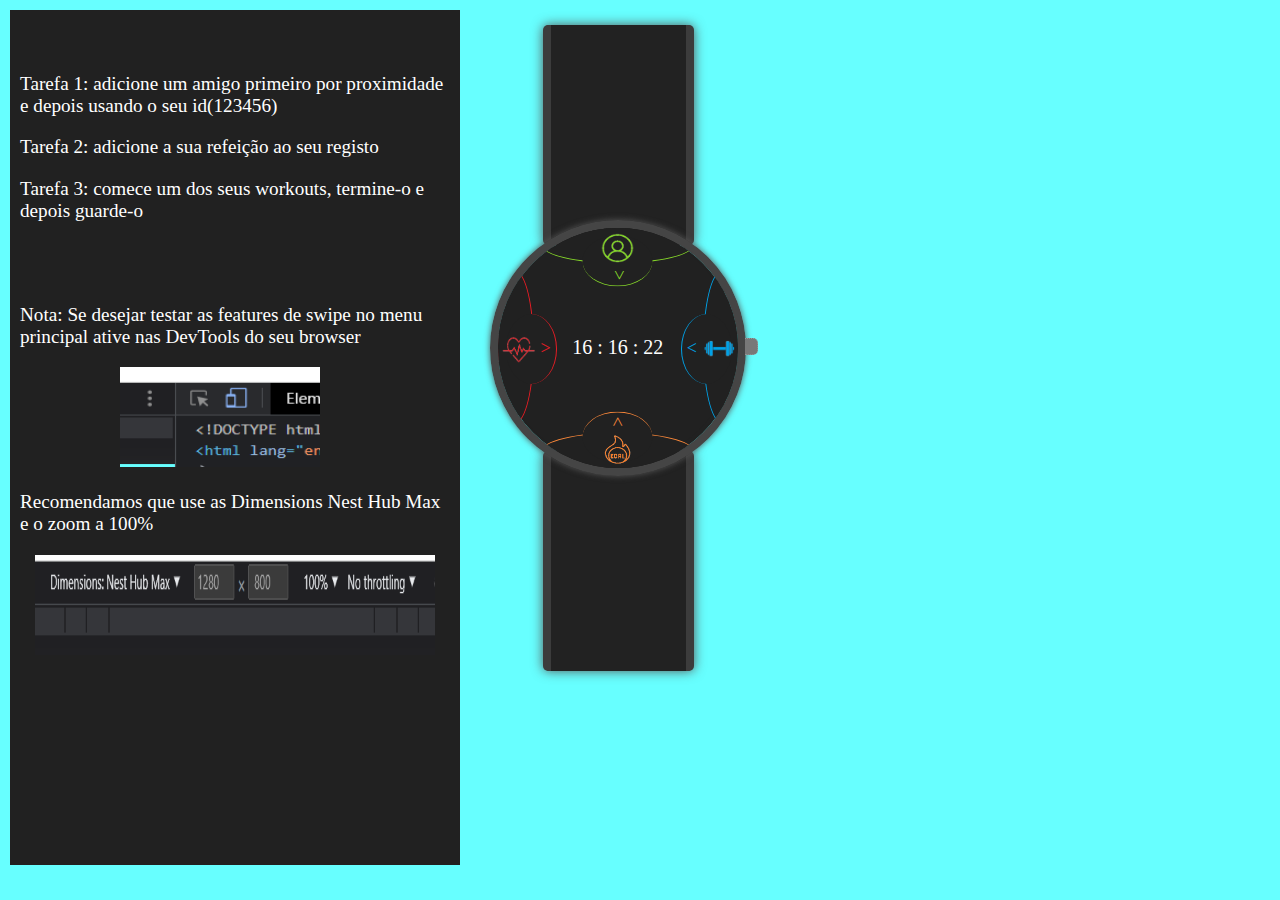
<file: index.html>
<!DOCTYPE html>
<html lang = "en-US">

<head>
    <meta charset="UTF-8">
    <meta name="viewport" content="width=device-width, initial-scale=1.0">
    <link rel="stylesheet" href="./watch/style.css">
</head>

<body>
    <div class="watch">
        <div class="top_band"></div>
        <div class="watch_frame">
            <div class="watch_display">
                <iframe src="./iframe/mainMenu/mainMenu.html" scrolling="no" title="mainMenu" id="iframe"></iframe>
            </div>
            <div class="watch_button" id = "switch"></div>  
        </div>
        <div class="bottom_band"></div>
    </div>

    <div id="instrucoes">
        <div id="text">
            <br>
            <br>
            <p>Tarefa 1: adicione um amigo primeiro por proximidade e depois usando o seu id(123456)</p>
            <p>Tarefa 2: adicione a sua refeição ao seu registo</p>
            <p>Tarefa 3: comece um dos seus workouts, termine-o e depois guarde-o</p>
            <br>
            <br>
            <p>Nota: Se desejar testar as features de swipe no menu principal ative nas DevTools do seu browser</p>
            <img id="guide" src="./watch/guide.png">
            <p>Recomendamos que use as Dimensions Nest Hub Max e o zoom a 100%</p>
            <img id="guide1" src="./watch/guide1.png">
        </div>
    </div>
</body>
<script src="./watch/behavior.js"></script>
</html>
</file>
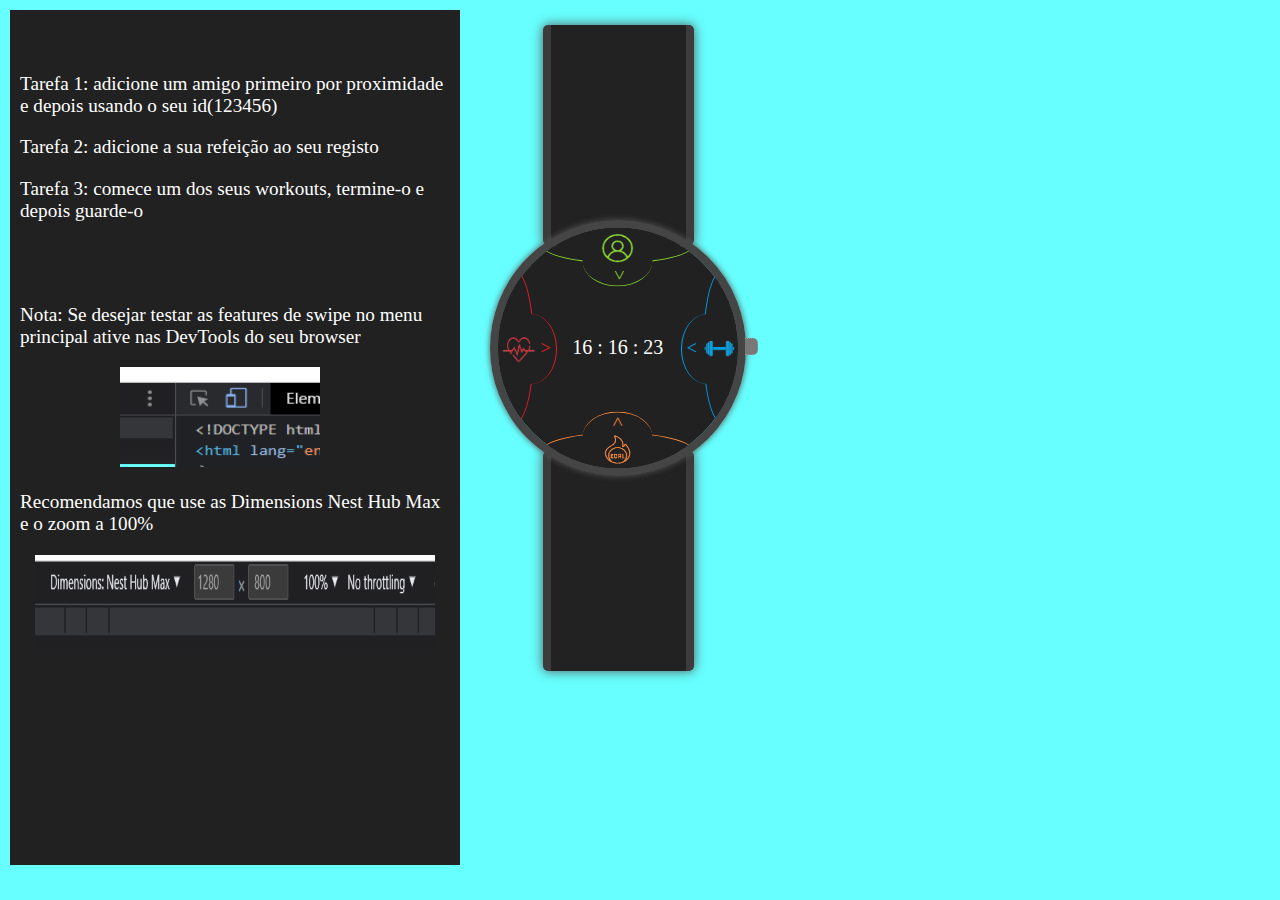
<file: watch/index.html>
<!DOCTYPE html>
<html lang = "en-US">

<head>
    <meta charset="UTF-8">
    <meta name="viewport" content="width=device-width, initial-scale=1.0">
    <link rel="stylesheet" href="style.css">
</head>

<body>
    <div class="watch">
        <div class="top_band"></div>
        <div class="watch_frame">
            <div class="watch_display">
                <iframe src="../iframe/mainMenu/mainMenu.html" scrolling="no" title="mainMenu" id="iframe"></iframe>
            </div>
            <div class="watch_button" id = "switch"></div>  
        </div>
        <div class="bottom_band"></div>
    </div>

    <div id="instrucoes">
        <div id="text">
            <br>
            <br>
            <p>Tarefa 1: adicione um amigo primeiro por proximidade e depois usando o seu id(123456)</p>
            <p>Tarefa 2: adicione a sua refeição ao seu registo</p>
            <p>Tarefa 3: comece um dos seus workouts, termine-o e depois guarde-o</p>
            <br>
            <br>
            <p>Nota: Se desejar testar as features de swipe no menu principal ative nas DevTools do seu browser</p>
            <img id="guide" src="guide.png">
            <p>Recomendamos que use as Dimensions Nest Hub Max e o zoom a 100%</p>
            <img id="guide1" src="guide1.png">
        </div>
    </div>
</body>
<script src="behavior.js"></script>
</html>
</file>
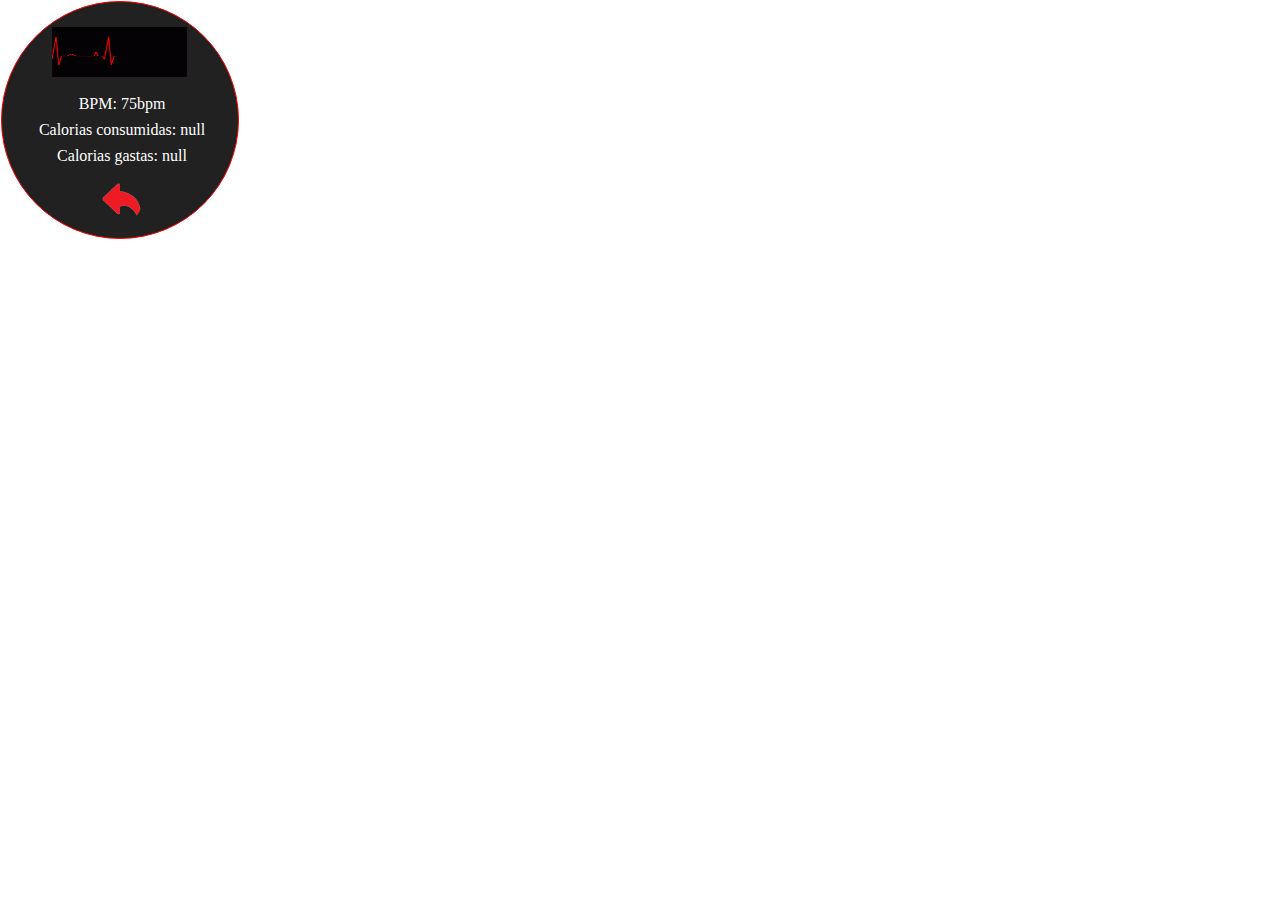
<file: iframe/heartFrames/mainHeart.html>
<!DOCTYPE html>
<html lang = "en-US">

<head>
    <meta charset="UTF-8">
    <link rel="stylesheet" href="mainHeart.css">
    <script defer src="mainHeart.js"></script>
</head>

    <div class="screen" id="screen">
        <img src="heartbeat.gif" id="heartbeat">
        <div id="main">
            <p id="t1" class="text">BPM: 75bpm </p>
            <p id="t2" class="text"></p>
            <p id="t3" class="text"></p>
        </div>
        <img src="../return5.png" id="return">

    </div>

</html>
</file>
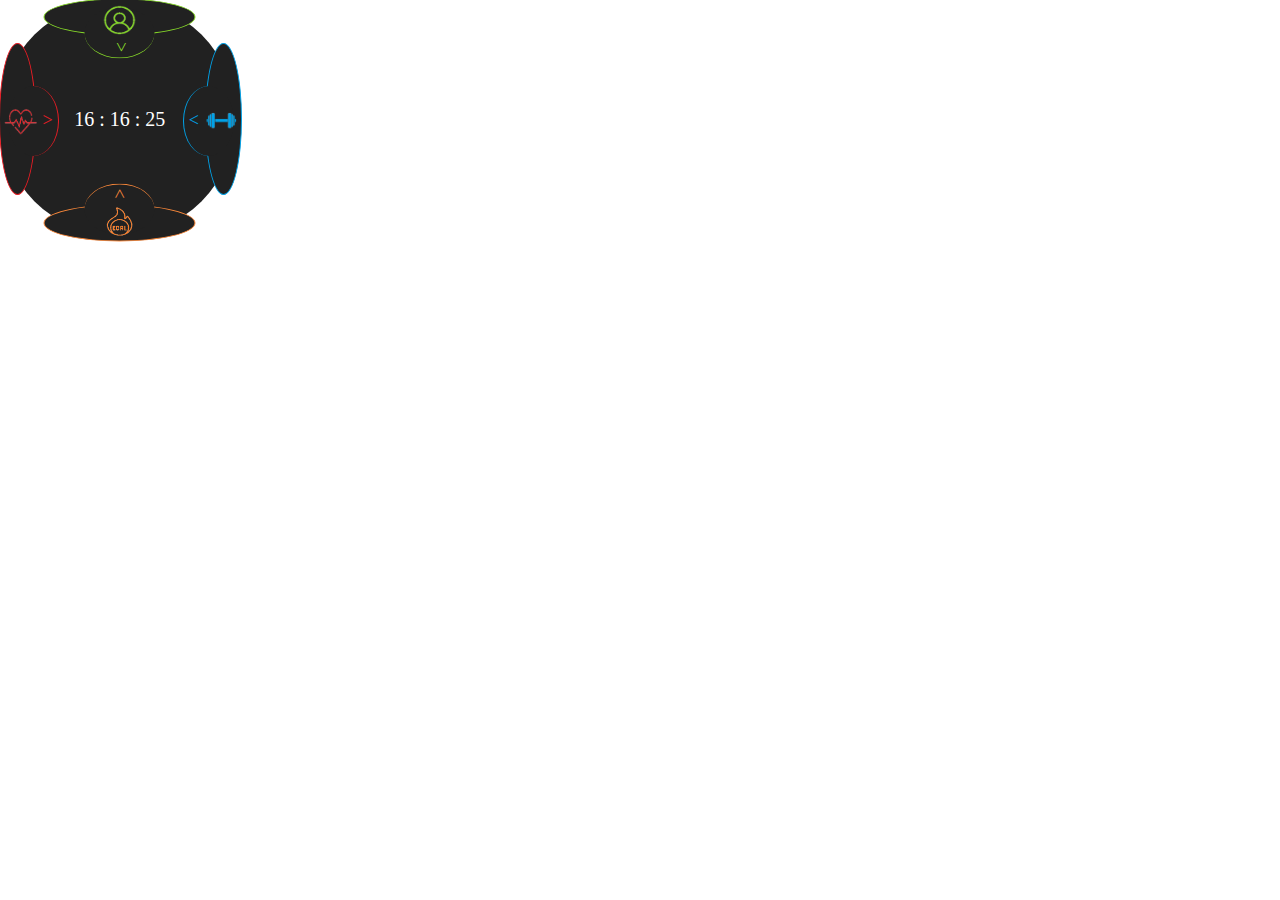
<file: iframe/mainMenu/mainMenu.html>
<!DOCTYPE html>
<html lang = "en-US">

<head>
    <meta charset="UTF-8">
    <link rel="stylesheet" href="mainMenu.css">
    <script defer src="mainMenu.js"></script>
</head>

    <div class="screen" id="screen">
        <div class="menus" id="left">
            <div class="circle" id="lc">
                <img src="./heartbeat2.png" id="heart">
                <p id="la">></p>
            </div>
        </div>
        <div class="menus" id="right">
            <div class="circle" id="rc">
                <img id= "workout" src="workout2.png">
                <p id="ra"><</p>
            </div>
        </div>
        <div class="menus" id="up">
            <div class="circle" id="uc">
                <img id= "profile" src="profile.png">
                <p id="ua">></p>
            </div>
        </div>
        <div class="menus" id="down">
            <div class="circle" id="dc">
                <img id= "cal" src="calories2.png">
                <p id="da">></p>
            </div>
        </div>
        <div id="digital-clock"></div>
    </div>
</html>
</file>
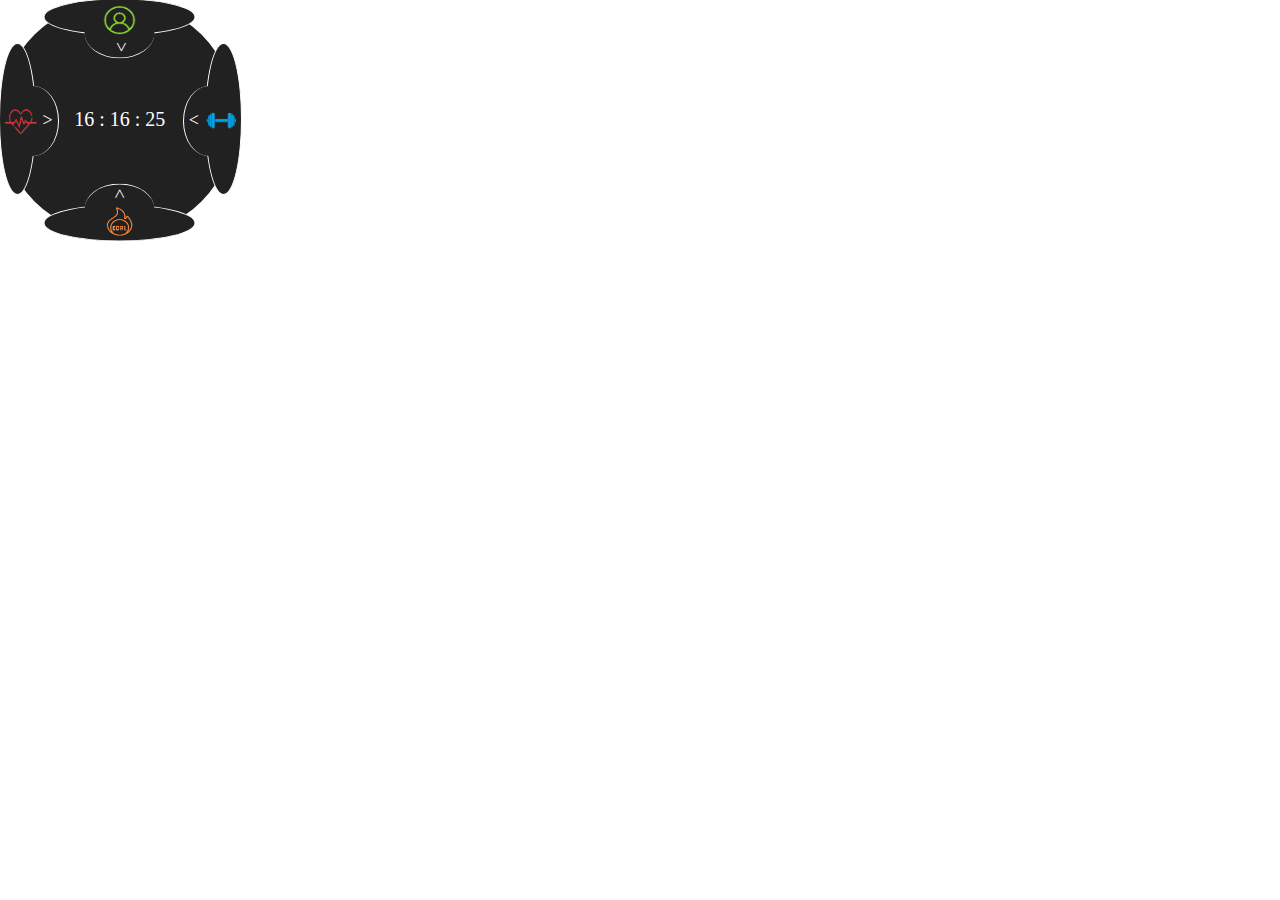
<file: iframe/mainMenu/mainMenu2.html>
<!DOCTYPE html>
<html lang = "en-US">

<head>
    <meta charset="UTF-8">
    <link rel="stylesheet" href="mainMenu2.css">
    <script defer src="mainMenu2.js"></script>
</head>

    <div class="screen" id="screen">
        <div class="menus" id="left">
            <div class="circle" id="lc">
                <img src="./heartbeat2.png" id="heart">
                <p id="la">></p>
            </div>
        </div>
        <div class="menus" id="right">
            <div class="circle" id="rc">
                <img id= "workout" src="workout2.png">
                <p id="ra"><</p>
            </div>
        </div>
        <div class="menus" id="up">
            <div class="circle" id="uc">
                <img id= "profile" src="profile.png">
                <p id="ua">></p>
            </div>
        </div>
        <div class="menus" id="down">
            <div class="circle" id="dc">
                <img id= "cal" src="calories2.png">
                <p id="da">></p>
            </div>
        </div>
        <div id="digital-clock"></div>
    </div>
</html>
</file>
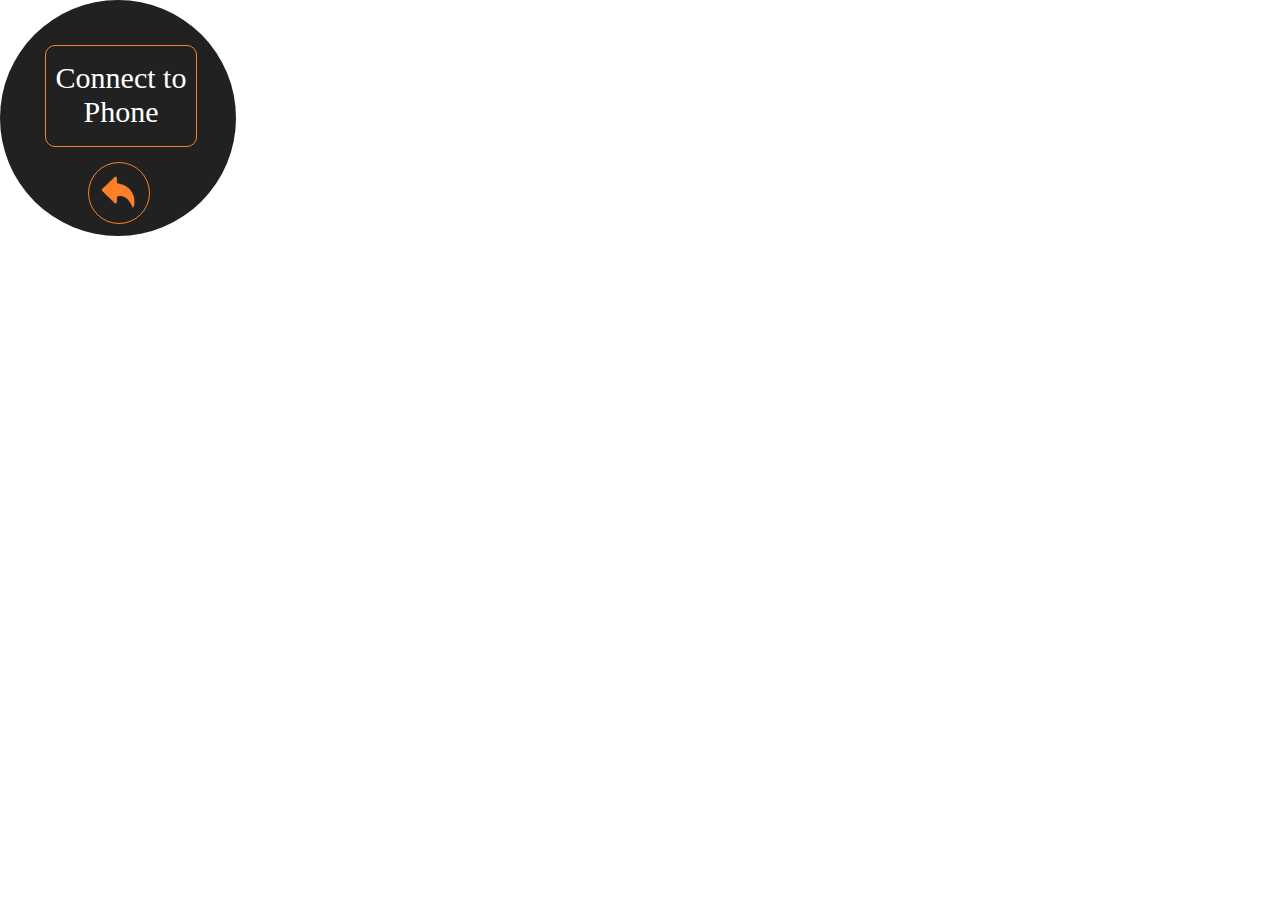
<file: iframe/caloriesFrames/caloriesConnect/caloriesConnect.html>
<!DOCTYPE html>
<html lang = "en-US">

<head>
    <meta charset="UTF-8">
    <link rel="stylesheet" href="caloriesConnect.css">
    <script defer src="caloriesConnect.js"></script>
    <!-- <script defer src="../swipe-events.js"></script> -->
</head>

    <div class="screen" id="screen">
        <div id="connect_phone"></div>
    </div>
    
</html>
</file>
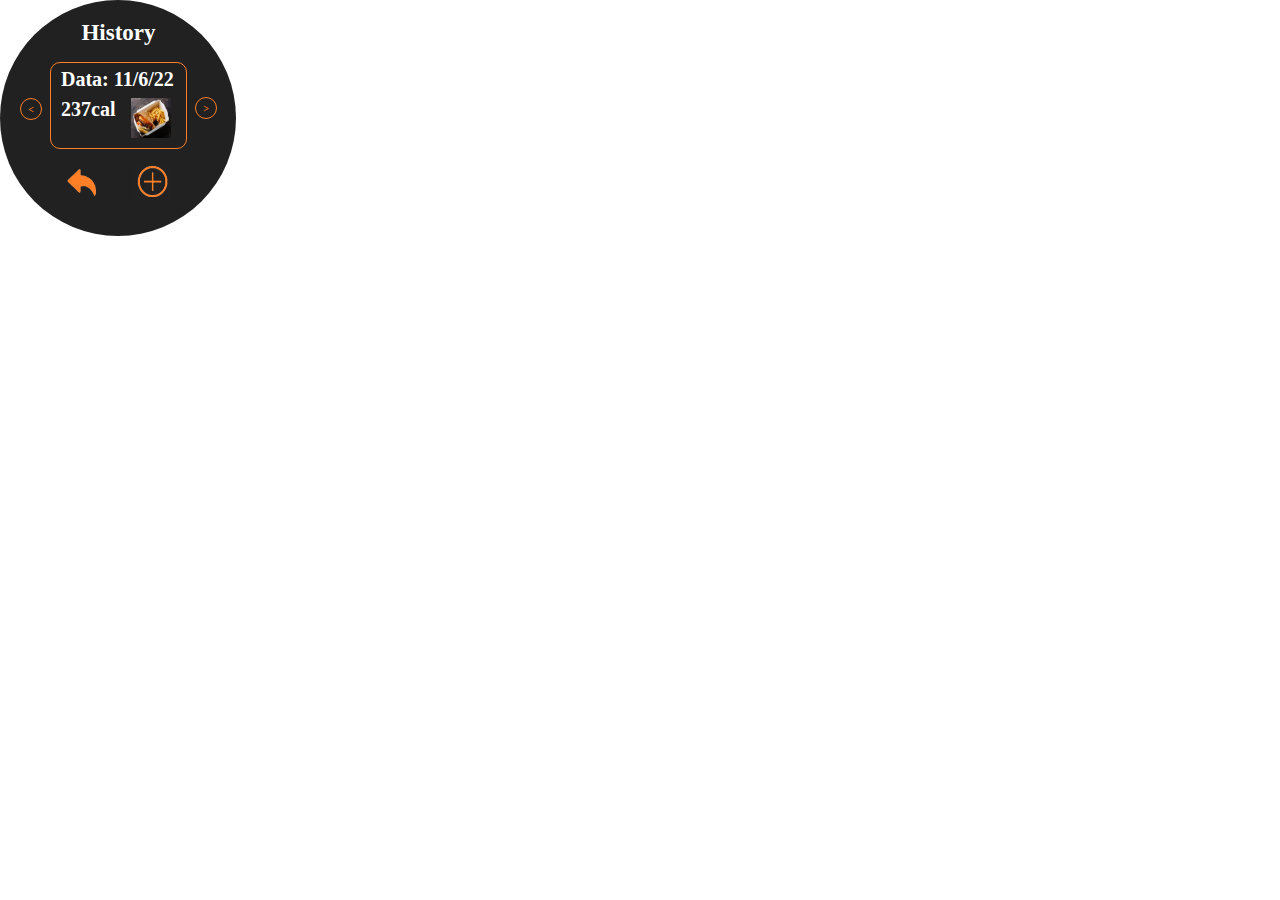
<file: iframe/caloriesFrames/caloriesMain/caloriesMain.html>
<!DOCTYPE html>
<html lang = "en-US">

<head>
    <meta charset="UTF-8">
    <link rel="stylesheet" href="caloriesMain.css">
    <script defer src="caloriesMain.js"></script>
    <!-- <script defer src="../swipe-events.js"></script> -->
</head>

    <div class="screen" id="screen">
        <div id="left">
            <h1 id="arrow"><</h1>
        </div>
        <div id="options">
            <h1 id="title1">History</h1>
            <h1 id="current">Data: 11/6/22 237cal</h1>
            <img src="0.png" id="icon">
        </div>
        <div id="right">
            <h1 id="arrow">></h1>
        </div>
        <img src="../../return3.png" id="return">
        <img src="add.png" id="add">
    </div>
    
</html>
</file>
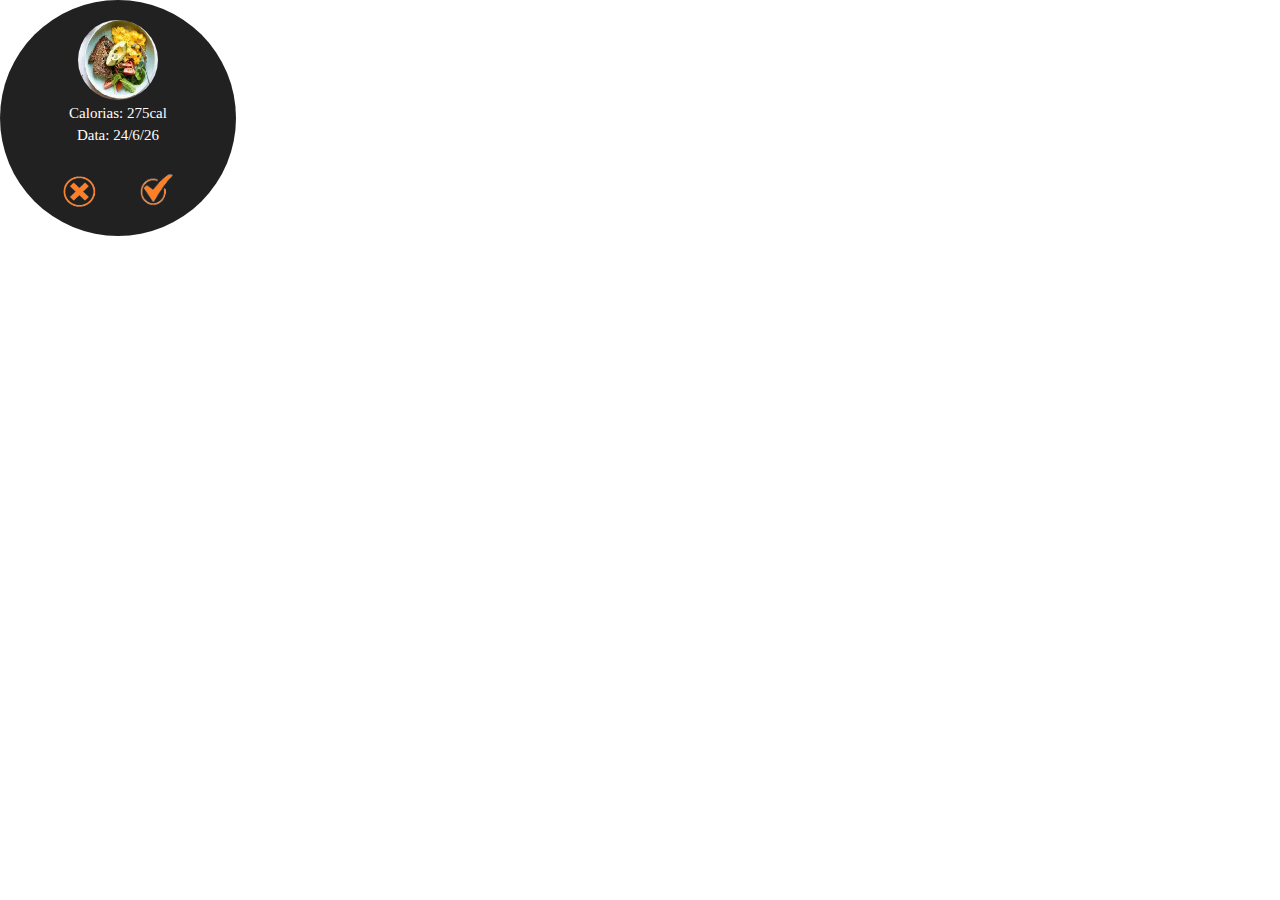
<file: iframe/caloriesFrames/caloriesPhoto/caloriesPhoto.html>
<!DOCTYPE html>
<html lang = "en-US">

<head>
    <meta charset="UTF-8">
    <link rel="stylesheet" href="caloriesPhoto.css">
    <script defer src="caloriesPhoto.js"></script>
</head>

    <div class="screen" id="screen">
        <img id="toAdd" src="toAdd.png">
        <p id="text">Calorias: 275cal</p>
        <p id="data"></p>
        <img id="ok" src="ok.png">
        <img id="cancel" src="cancel.png">
    </div>



</html>
</file>
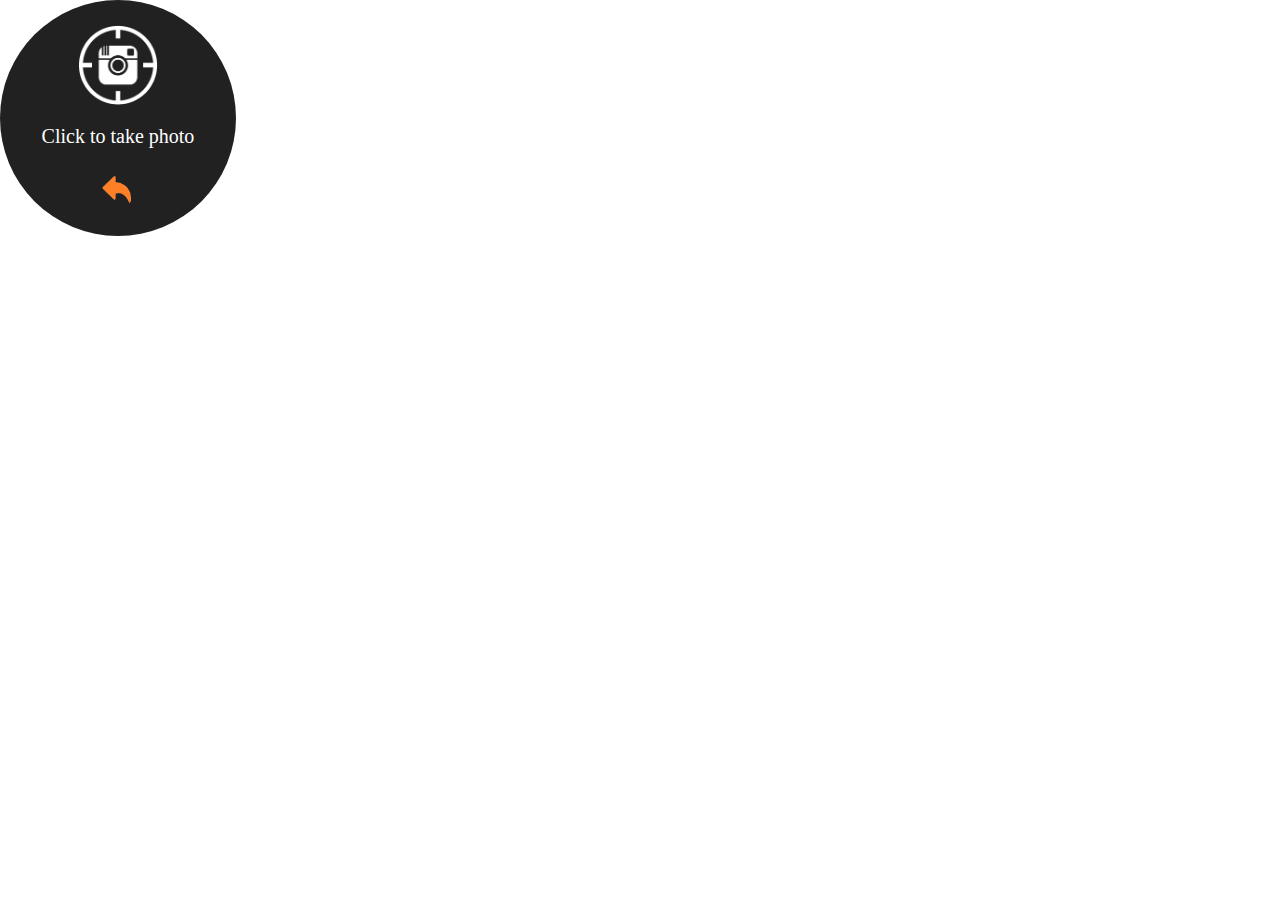
<file: iframe/caloriesFrames/caloriesTake/caloriesTake.html>
<!DOCTYPE html>
<html lang = "en-US">

<head>
    <meta charset="UTF-8">
    <link rel="stylesheet" href="caloriesTake.css">
    <script defer src="caloriesTake.js"></script>
</head>

    <div class="screen" id="screen">
        <img id="take" src="photo.png">
        <p id="p2">Click to take photo</p>
        <img src="../../return3.png" id="return">
    </div>



</html>
</file>
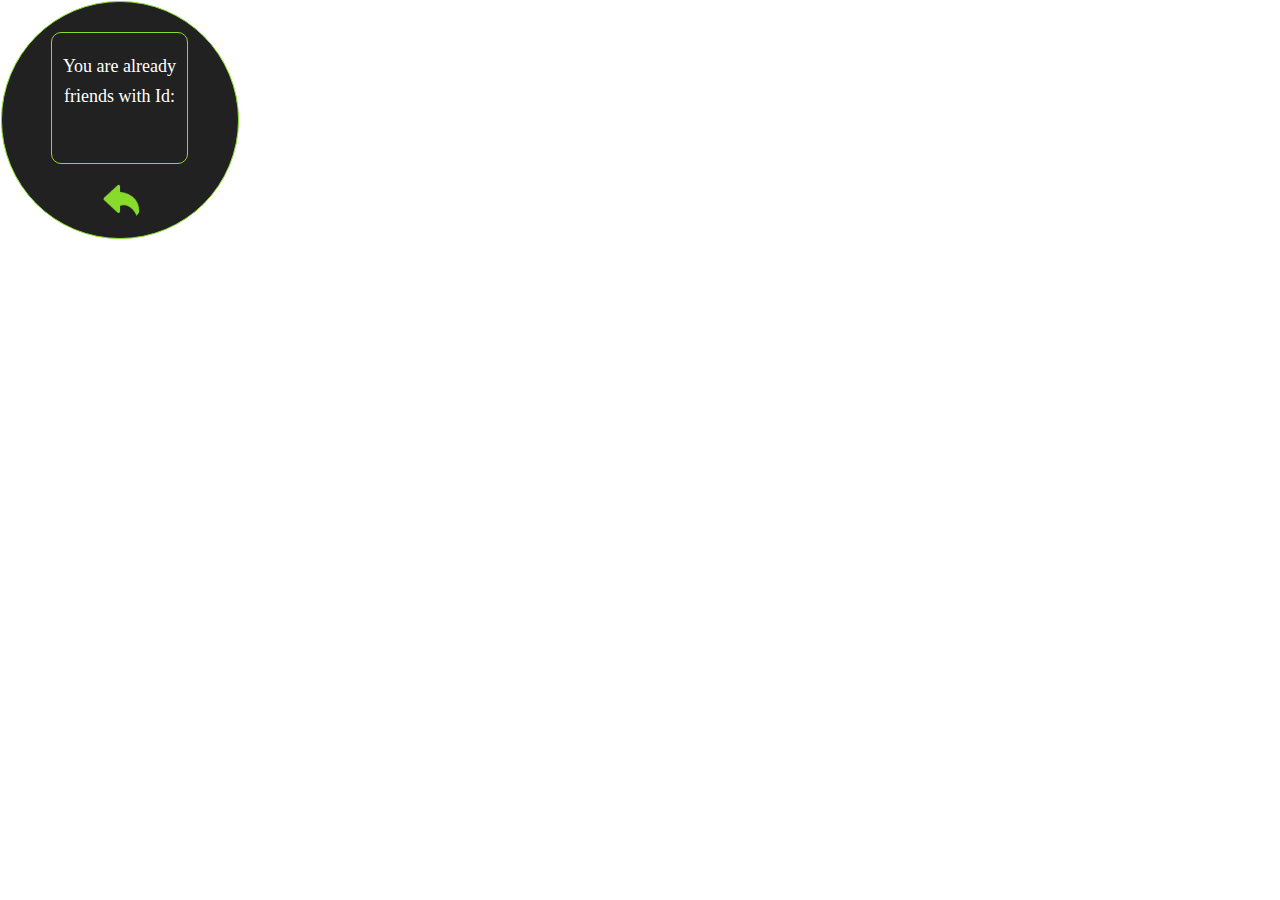
<file: iframe/profileFrames/alreadyFriend/alreadyFriend.html>
<!DOCTYPE html>
<html lang = "en-US">

<head>
    <meta charset="UTF-8">
    <link rel="stylesheet" href="alreadyFriend.css">
    <script defer src="alreadyFriend.js"></script>
</head>

    <div class="screen" id="screen">
        <div id="already">
            <p id="text">You are already friends with Id: </p>
            <p id="id"></p>
        </div>
        <img src="../../return4.png" id="return">

    </div>

</html>
</file>
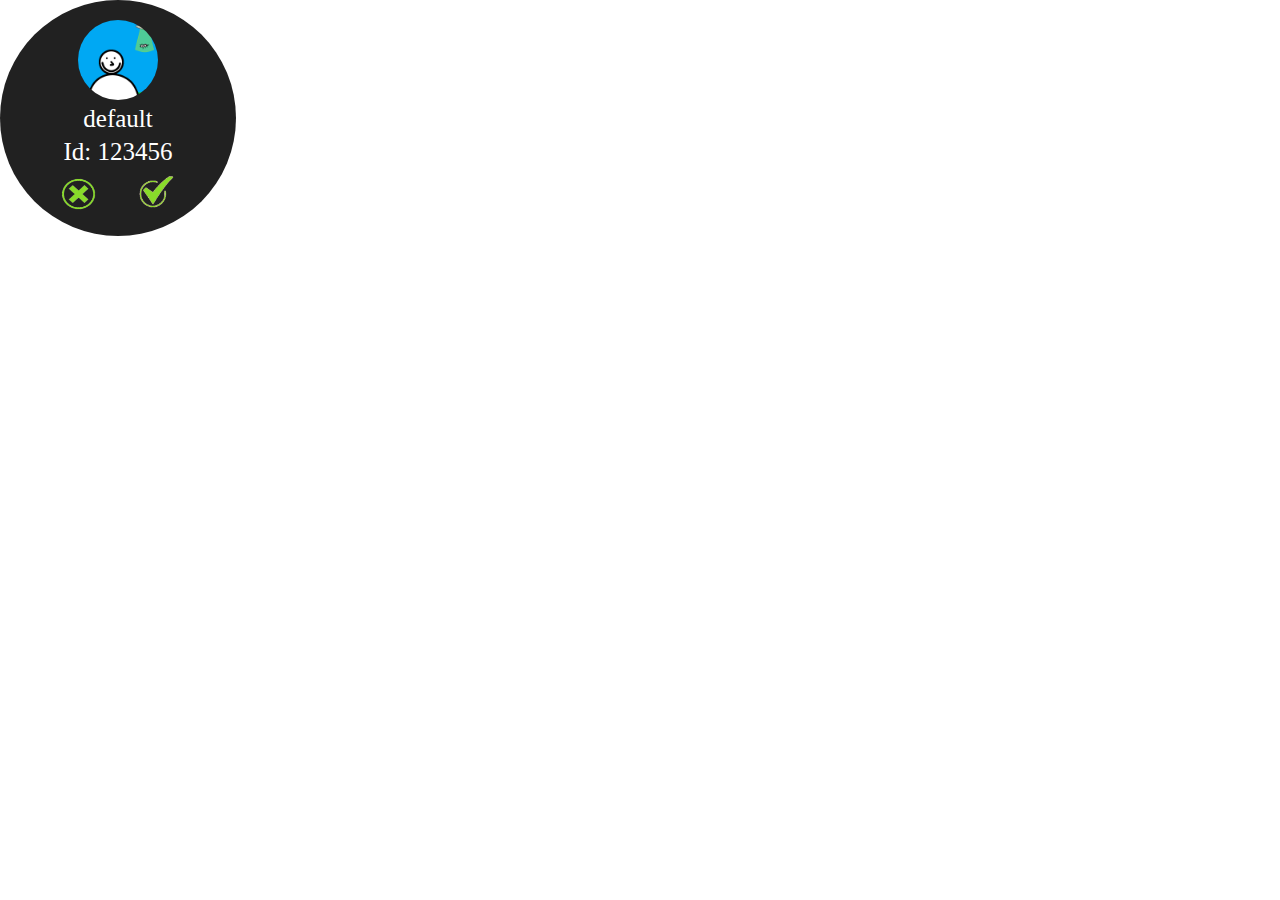
<file: iframe/profileFrames/friendConfirm/friendConfirm.html>
<!DOCTYPE html>
<html lang = "en-US">

<head>
    <meta charset="UTF-8">
    <link rel="stylesheet" href="friendConfirm.css">
    <script defer src="friendConfirm.js"></script>
</head>

    <div class="screen" id="screen">
        <img id="toAdd" src="default.png">
        <p id="nome">default</p>
        <p id="id"></p>
        <img id="ok" src="ok.png">
        <img id="cancel" src="cancel.png">
    </div>



</html>
</file>
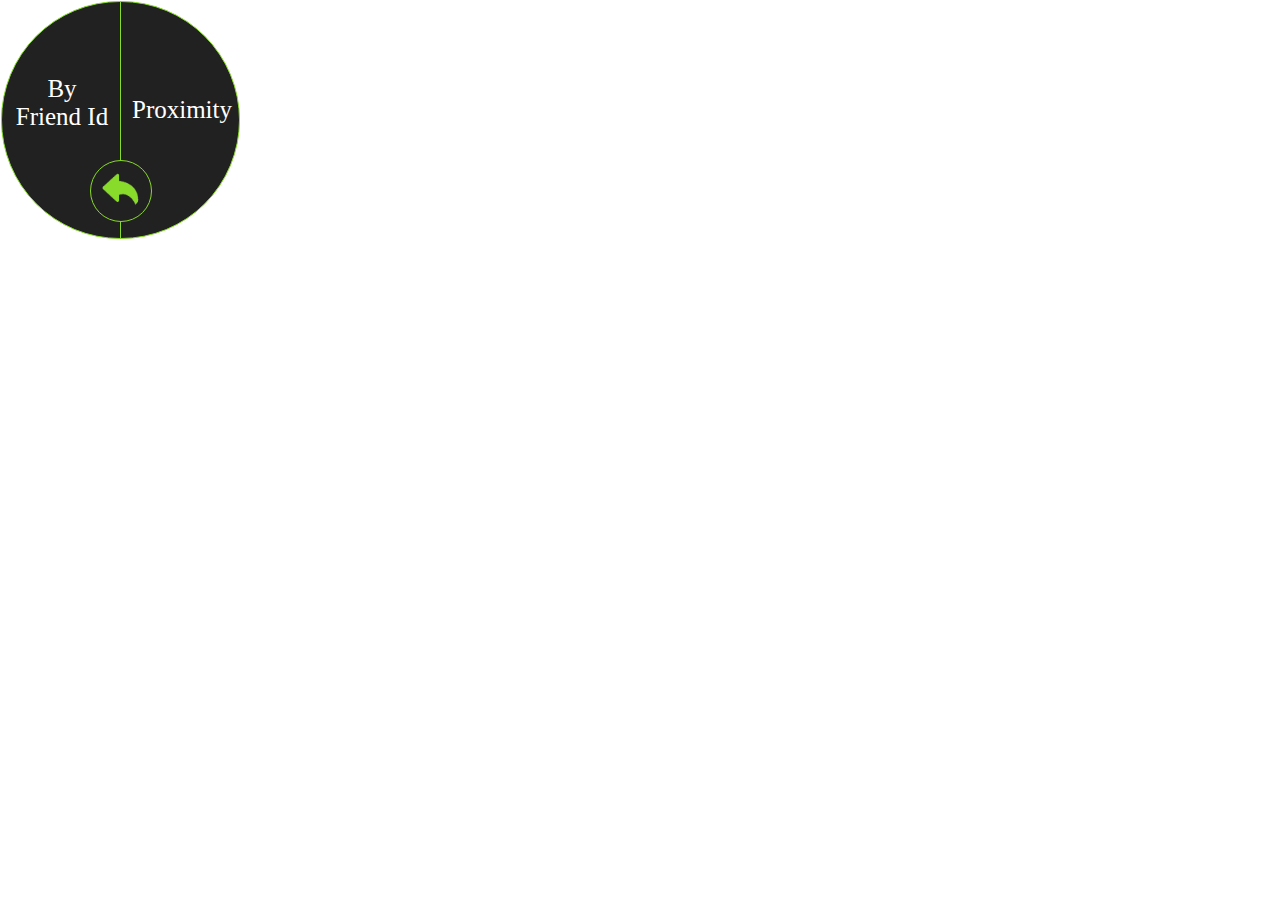
<file: iframe/profileFrames/friendsAdd/addfriendframe.html>
<!DOCTYPE html>
<html lang = "en-US">

<head>
    <meta charset="UTF-8">
    <link rel="stylesheet" href="addfriendframe.css">
    <script defer src="addfriendframe.js"></script>
    <!-- <script defer src="../swipe-events.js"></script> -->
</head>

    <div class="screen" id="screen">
        <div id="right">
            <div id= "selectWorkout" >
                <p id="select">Proximity</p>
            </div>
        </div>
        <div id="left">
            <div id= "startWorkout">
                <p id="start">By Friend Id</p>
            </div>
        </div>
        <div id="circle">
            <img src="../../return4.png" id="return">
        </div>
    </div>
    
</html>
</file>
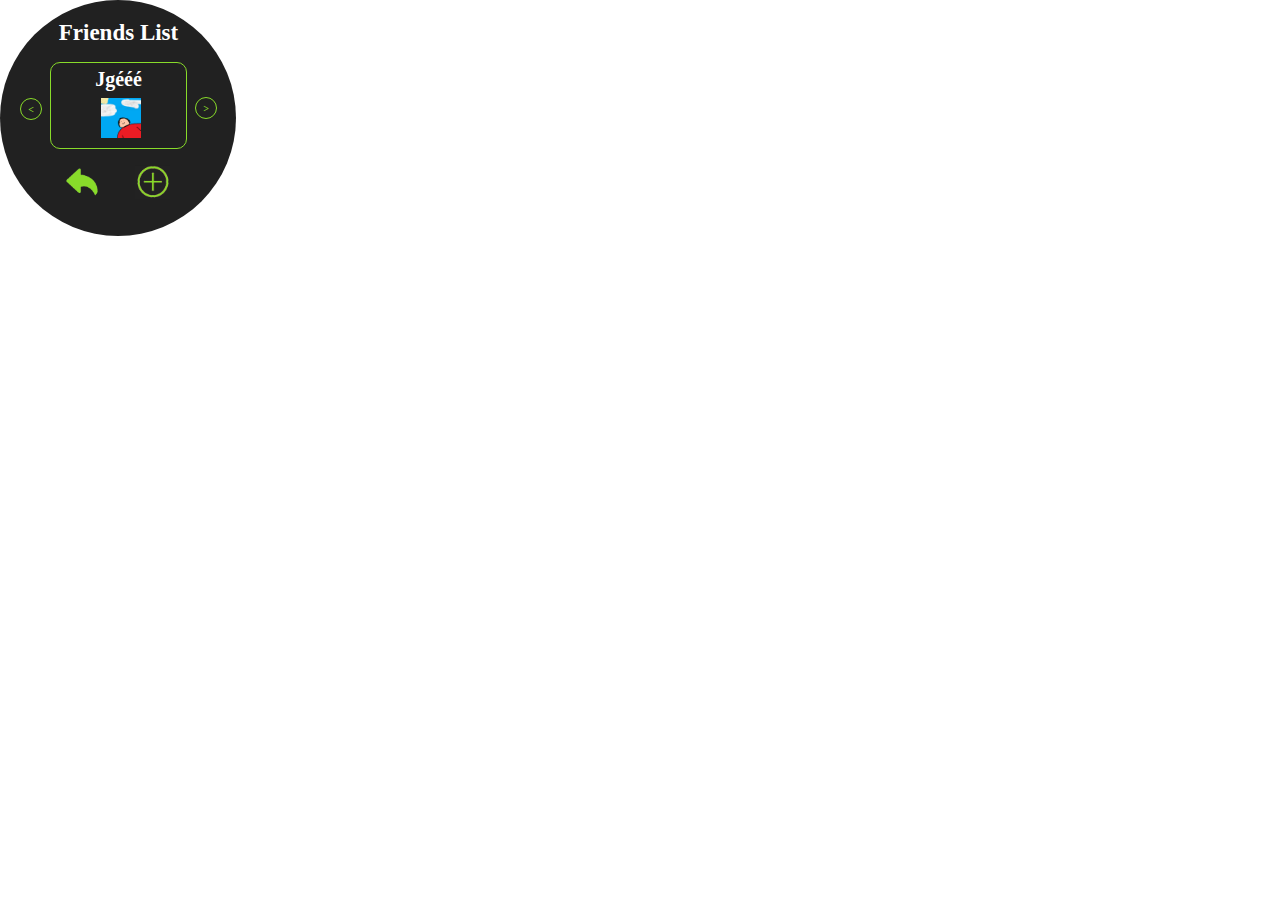
<file: iframe/profileFrames/friendsList/friendsframe.html>
<!DOCTYPE html>
<html lang = "en-US">

<head>
    <meta charset="UTF-8">
    <link rel="stylesheet" href="friendsframe.css">
    <script defer src="friendsframe.js"></script>
    <!-- <script defer src="../swipe-events.js"></script> -->
</head>

    <div class="screen" id="screen">
        <div id="left">
            <h1 id="arrow"><</h1>
        </div>
        <div id="options">
            <h1 id="title1">Friends List</h1>
            <h1 id="current">Jgééé</h1>
            <img src="Jgééé.png" id="icon">
        </div>
        <div id="right">
            <h1 id="arrow">></h1>
        </div>
        <img src="../../return4.png" id="return">
        <img src="add.png" id="add">
    </div>
    
</html>
</file>
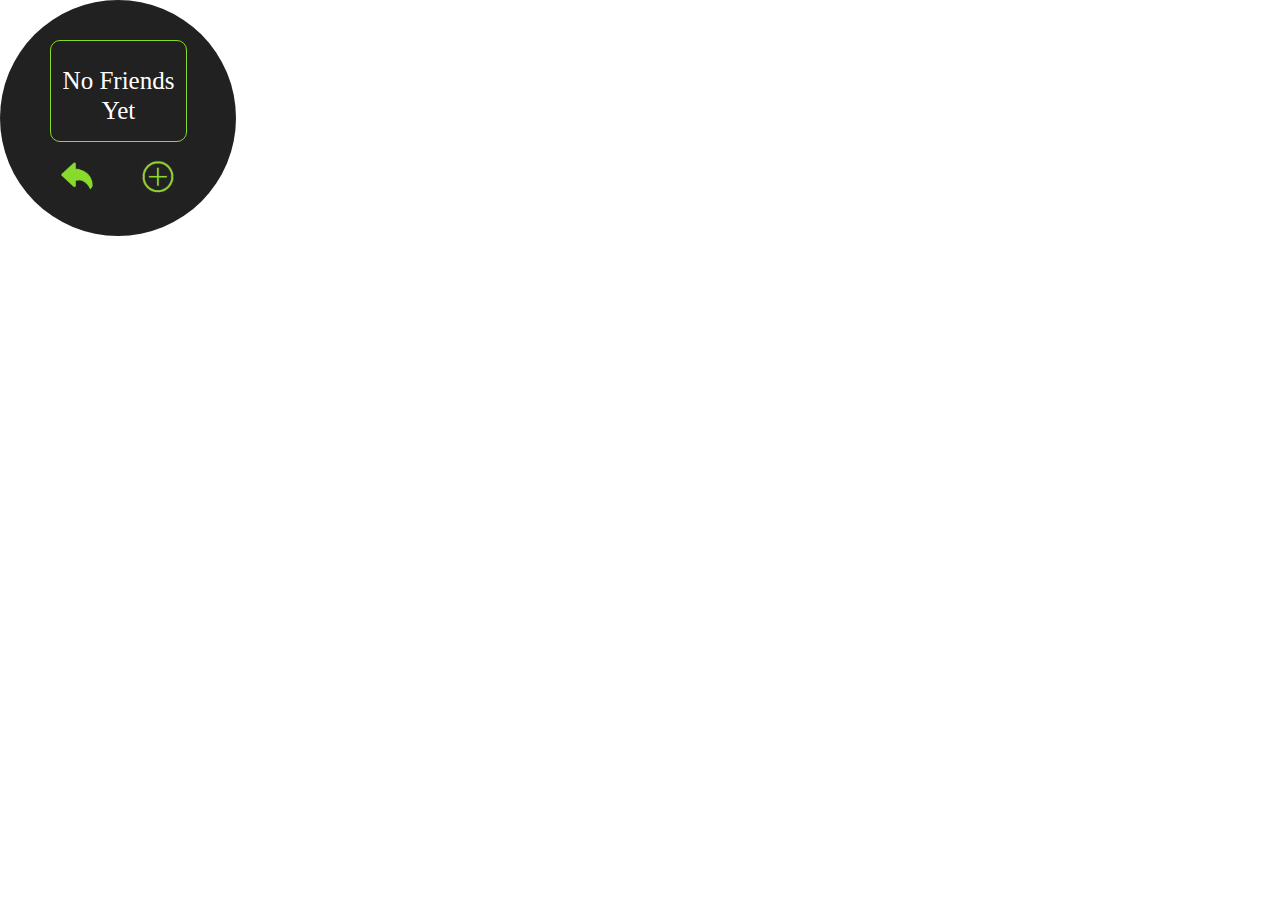
<file: iframe/profileFrames/noFriends/noFriends.html>
<!DOCTYPE html>
<html lang = "en-US">

<head>
    <meta charset="UTF-8">
    <link rel="stylesheet" href="noFriends.css">
    <script defer src="noFriends.js"></script>
    <!-- <script defer src="../swipe-events.js"></script> -->
</head>

    <div class="screen" id="screen">
        <div id="options">
            <p id="text">No Friends Yet</p>            
        </div>
        <img src="../../return4.png" id="return">
        <img src="add.png" id="add">
    </div>
    
</html>
</file>
<file: watch/style.css>
body {
  background: rgba(0, 255, 255, 0.598);
  /* height: 100%; */
  
  /* width: 100vw; */
  /* height: 75vh; */
  /* display: flex; justify-content: center; align-items: center; height: 100vh; */
}


.watch {
  position: absolute;
  top: 0;
  left: 0;
  right: 0;
  bottom: 0;
  margin: auto;
  width: 300px;
  height: 100vh;
  /* width: 300px; */
}

.watch_frame {
  height: 240px;
  width: 240px;
  border-radius: 50%;
  border: 8px solid #454545;
  position: relative;
  z-index: 100;
  box-shadow: 0 0 6px #555;
  
}

.watch_display {
    position: relative;
    /* z-index: 100; */
    border-radius: 50%;
    height: 100%;
    width: 100%;
    background: #212121;
    /* line-height: 1px; */
    text-align: center;
}

.watch_button {
    position: relative;
    left: 15.46em;
    height: 15px;
    width: 12px;
    bottom: 130px;
    background: #787878;
    border-top-right-radius: 5px;
    border-bottom-right-radius: 5px;
    border-top: 1px dotted #999;
    border-bottom: 1px dotted #999;
    border-right: 1px dotted #999;
    cursor: pointer;
}

.top_band, .bottom_band {
  width: 135px;
  background: #222;
  position: relative;
  margin-left: 53px;
  margin-right: 53px;
  border-left: 8px solid #3C3C3C;
  border-right: 8px solid #3C3C3C;
  border-radius: 5px;
  box-shadow: 0 0 12px #555;
}

.top_band {
  height: 220px;
  bottom: -25px;
}

.bottom_band {
  height: 220px;
  top: -25px;
}

.text-center {
  text-align: center;
}

iframe {
  /* display: flex;
  flex-direction: column;
  justify-content: center;
  align-items: center; */
  position: relative;
  width: 100%;
	height: 100%;
	border-radius: 50%;
  border: 0px;
  /* top: -8.5px; */
  /* left: -8.5px; */
  z-index: 100;
  overflow: hidden;
}

#instrucoes {
  width: 450px;
  height: 95vh;
  background-color: #212121;
  color: white;
  font-size: larger;
  margin: 2px;
}

#text {

  margin: 10px;

}

#guide {
  width: 200px;
  height: 100px;
  position: relative;
  left: 100px;
}

#guide1 {
  width: 400px;
  height: 100px;
  position: relative;
  left: 15px;
}
</file>
<file: iframe/heartFrames/mainHeart.css>
.screen {
    font-size: 25px;
    position: absolute;
    height: 236px;
    width: 236px;
    border-radius: 50%;
    top: 1px;
    left: 1px;
    background-color: #212121;
    color: white;
    border: 1px solid red;
}

#return {
position: absolute;
width: 40px;
height: 40px;
left: 100px;
top: 180px;
border-radius: 50%;
}

#main {
width: 170px;
height: 90px;
position: relative;
border: 0px solid red;
border-radius: 10px 10px 10px 10px;
top: 30px;
left: 35px;
cursor: pointer;
line-height: 30px;
text-align: center;
}

.text {
color : white;
font-size: medium;
}

#t1 {
    position: relative;
    top: -15px;
}

#t2 {
    position: relative;
    top: -35px;
}

#t3 {
    position: relative;
    top: -55px;
}

#id {
position: relative;
top: -15px;
color: white;
font-size: medium;
}

#heartbeat {
    width: 135px;
    height: 50px;
    position: relative;
    left: 50px;
    top: 25px;
}
</file>
<file: iframe/mainMenu/mainMenu.css>
.screen {
  font-size: 25px;
  position: absolute;
  height: 236px;
  width: 236px;
  border-radius: 50%;
  top: 0px;
  left: 0px;
  background-color: #212121;
}

.menus {
  position: absolute;
  width: 35px;
  height: 150px;
  background-color: #212121;
  border-radius: 50%;
}

#left {
  top:42.5px;
  left: -1px;
  border: 1px solid #EA1D25;
}

#right {
  top:42.5px;
  left: 204.5px;
  border: 1px solid #00A2E8;
}

#up {
  transform: rotate(90deg);
  left: 100.5px;
  top: -59px;
  border: 1px solid #88DB2A;
}

#down {
  transform: rotate(90deg);
  left: 100.5px;
  bottom: -63px;
  border: 1px solid #FA883A;
}

.circle {
  position: absolute;
  width: 50px;
  height: 70px;
  background-color: #212121;
  border-radius: 50%;
  /* border: 1px solid blue; */
}

#lc {
  border-right: 1px solid #EA1D25;
  top: 42.5px;
  left: 7.5px;
}

#rc {
  border-left: 1px solid #00A2E8;
  top: 42.5px;
  left: -22.5px;
}

#uc {
  border-right: 1px solid #88DB2A;
  top: 40px;
  left: 7.5px;
  transform: rotate(0deg);
}

#dc {
  border-left: 1px solid #FA883A;
  top: 40px;
  left: -22.5px;
  transform: rotate(0deg);
}

#cal {
  position: absolute;
  height: 35px;
  width: 35px;
  border-radius: 50%;
  top: 17.5px;
  right: -5px;
  transform: rotate(-90deg);
}

#workout {
  position: absolute;
  height: 30px;
  width: 35px;
  border-radius: 50%;
  top: 20px;
  right: -5px;
}

#profile {
  position: absolute;
  height: 30px;
  width: 35px;
  border-radius: 50%;
  top: 20px;
  left: -5px;
  transform: rotate(-90deg);
}

#heart {
  position: absolute;
  height: 30px;
  width: 35px;
  border-radius: 50%;
  top: 20px;
  left: -5px;
}

p {
  font-size: large;
  position: absolute;
}

#la {
  left:35px;
  top:6px;
  color: #EA1D25;
}
#ra {
  right:35px;
  top:6px;
  color: #00A2E8;
}
#ua {
  left:35px;
  top:6px;
  color: #88DB2A;
}
#da {
  transform: rotate(180deg) ;
  right:35px;
  top:6px;
  color:#FA883A
}

#digital-clock {
  width: 124.5px;
  height: 37.5px;
  color: white;
  position: absolute;
  left: 57.5px;
  top: 107.5px;
  font-size: 20px;
  /* border: 1px solid white; */
  text-align: center;
}
</file>
<file: iframe/mainMenu/mainMenu2.css>
.screen {
  font-size: 25px;
  position: absolute;
  height: 236px;
  width: 236px;
  border-radius: 50%;
  top: 0px;
  left: 0px;
  background-color: #212121;
}

.menus {
  position: absolute;
  width: 35px;
  height: 150px;
  background-color: #212121;
  border-radius: 50%;
  border: 1px solid white;
}

#left {
  top:42.5px;
  left: -1px;
}

#right {
  top:42.5px;
  left: 204.5px;
}

#up {
  transform: rotate(90deg);
  left: 100.5px;
  top: -59px;
}

#down {
  transform: rotate(90deg);
  left: 100.5px;
  bottom: -63px;
}

.circle {
  position: absolute;
  width: 50px;
  height: 70px;
  background-color: #212121;
  border-radius: 50%;
  /* border: 1px solid blue; */
}

#lc {
  border-right: 1px solid white;
  top: 42.5px;
  left: 7.5px;
}

#rc {
  border-left: 1px solid white;
  top: 42.5px;
  left: -22.5px;
}

#uc {
  border-right: 1px solid white;
  top: 40px;
  left: 7.5px;
  transform: rotate(0deg);
}

#dc {
  border-left: 1px solid white;
  top: 40px;
  left: -22.5px;
  transform: rotate(0deg);
}

#cal {
  position: absolute;
  height: 35px;
  width: 35px;
  border-radius: 50%;
  top: 17.5px;
  right: -5px;
  transform: rotate(-90deg);
}

#workout {
  position: absolute;
  height: 30px;
  width: 35px;
  border-radius: 50%;
  top: 20px;
  right: -5px;
}

#profile {
  position: absolute;
  height: 30px;
  width: 35px;
  border-radius: 50%;
  top: 20px;
  left: -5px;
  transform: rotate(-90deg);
}

#heart {
  position: absolute;
  height: 30px;
  width: 35px;
  border-radius: 50%;
  top: 20px;
  left: -5px;
}

p {
  font-size: large;
  position: absolute;
  color: white;
}

#la {
  left:35px;
  top:6px;
}
#ra {
  right:35px;
  top:6px;
}
#ua {
  left:35px;
  top:6px;
}
#da {
  transform: rotate(180deg) ;
  right:35px;
  top:6px;
}

#digital-clock {
  width: 124.5px;
  height: 37.5px;
  color: white;
  position: absolute;
  left: 57.5px;
  top: 107.5px;
  font-size: 20px;
  /* border: 1px solid white; */
  text-align: center;
}
</file>
<file: iframe/caloriesFrames/caloriesConnect/caloriesConnect.css>
.screen {
   font-size: 25px;
   position: absolute;
   height: 236px;
   width: 236px;
   border-radius: 50%;
   top: 0px;
   left: 0px;
   background-color: #212121;
   /* border: 1px solid red; */
 }
  #return {
    position: relative;
    width: 40px;
    height: 40px;
    top: 30px;
    border-radius: 50%;
  }

  #connect_phone {
    text-align: center;
    position: relative;
    width: 150px;
    height: 100px;
    color: white;
    border-radius: 10px;
    border: 1px solid #ff7f27;
    top: 45px;
    left: 45px;
  }

  #text {
    position: relative;
    font-size: 30px;
    color: white;
    top: -15px;
    cursor: pointer;
  }

  #p1 {
    position: relative;
    display: flex;
    flex-direction: column;
    justify-content: center;
    align-items: center;
    text-align: center;
    top: -35px;
    left: -2.5px;
    color: white;
    font-size: 30px;
  }

  #p2 {
    width: 150px;
    position: relative;
    align-items: center;
    text-align: center;
    top: 40px;
    left: 0px;
    color: white;
    font-size: 20px;
  }

  .spinner {
    position: relative;
    top: -50px;
    width: 88px;
    height: 88px;
    border-radius: 50%;
    padding: 1.8px;
    background: #ff7f27;
    -webkit-mask: repeating-conic-gradient(#0000 0deg,#000 1deg 20deg,#0000 21deg 36deg),
         radial-gradient(farthest-side,#0000 calc(100% - 14.1px),#000 calc(100% - 14.1px)); 
    -webkit-mask-composite: destination-in;
    mask-composite: intersect;
    animation: spinner-d55elj 1.2s infinite steps(10);
 }
 
 @keyframes spinner-d55elj {
    to {
       transform: rotate(1turn);
    }
 }

 .progress {
    position: relative;
    top: -125px;
    left: -15px;
    width: 170px;
    height: 15px;
    border-radius: 28.8px;
    color: #ff7f27;
    border: 2.9px solid;
    position: relative;
 }
 
 .progress::before {
    content: "";
    position: absolute;
    margin: 2.9px;
    inset: 0 100% 0 0;
    border-radius: inherit;
    background: currentColor;
    animation: progress-pf82op 5s 1;
 }
 
 @keyframes progress-pf82op {
    100% {
       inset: 0;
    }
 }

 #return {
   position: relative;
   width: 40px;
   height: 40px;
   top: 10px;
   left: 10px;
   border-radius: 50%;
   /* left: 100px; */
 }

 #circle {
   width: 60px;
   height: 60px;
   position: relative;
   border-radius: 50%;
   border: 0.5px solid #ff7f27;
   top: 60px;
   left: 87.5px;
   background-color: #212121;
 }

 #camera {
  position: absolute;
  width: 75px;
  height: 75px;
  top: -55px;
  left: 37px;
  border-radius: 50%;
 }
</file>
<file: iframe/caloriesFrames/caloriesMain/caloriesMain.css>
.screen {
  font-size: 25px;
  position: absolute;
  height: 236px;
  width: 236px;
  border-radius: 50%;
  top: 0px;
  left: 0px;
  background-color: #212121;
  /* border: 1px solid #00A2E8; */
}

  #left {
    width: 20px;
    height: 20px;
    z-index: 0;
    position:relative;
    top: 97.5px;
    left: 20px;
    margin-right: 170px;
    background-color: #212121;
    border-radius: 50%;
    border: 1px solid #FF7F27;   
  }

  #right {
    width: 20px;
    height: 20px;
    z-index: 0;
    position:relative;
    top: -12.5px;
    left: 25px;
    margin-left: 170px;
    background-color: #212121;
    border-radius: 50%;
    border: 1px solid #FF7F27;
  }

  #arrow {
    color: #FF7F27;
    font-size: 10px;
    margin-top: 5px;
    cursor: pointer;
    text-align: center;
  }

  #options {
    width: 135px;
    height: 85px;
    position: relative;
    border: 1px solid #FF7F27;
    border-radius: 10px 10px 10px 10px;
    top: 40px;
    left: 50px;
    cursor: pointer;
    line-height: 30px;
    /* text-align: center; */
  }

  #current {
    position: relative;
    color: white;
    font-size: 20px;
    top: -60px;
    left: 10px;
  }

  #title1/*, #title2*/ {
    color: white;
    position: relative;
    font-size: 23px;
  }

  #title1 {
    top: -60px;
    left: 0px;
    text-align: center;
  }

  /* #title2 {
    top: -70px;
  } */

  #return {
    position: relative;
    width: 35px;
    height: 35px;
    top: 35px;
    border-radius: 50%;
    left: 65px;
  }

  #icon {
    position: absolute;
    top: 35px;
    left: 80px;
    width: 40px;
    height: 40px;
  }

  #add {
    position: absolute;
    width: 35px;
    height: 35px;
    left: 135px;
    top: 165px;
  }
</file>
<file: iframe/caloriesFrames/caloriesPhoto/caloriesPhoto.css>
.screen {
  font-size: 25px;
  position: absolute;
  height: 236px;
  width: 236px;
  border-radius: 50%;
  top: 0px;
  left: 0px;
  background-color: #212121;
  /* border: 1px solid red; */
}

#toAdd {
  position: absolute;
  width: 80px;
  height: 80px;
  border-radius: 50%;
  top: 20px;
  left: 77.5px;
}

#text {
  position: relative;
  color: white;
  font-size: 15px;
  text-align: center;
  top: 90px;
}

#ok {
  position: relative;
  width: 40px;
  height: 40px;
  left: 135px;
  top: 90px;
}

#cancel {
  position: relative;
  width: 35.5px;
  height: 35.5px;
  left: 15px;
  top: 90px;
}

#data {
  position: relative;
  color: white;
  font-size: 15px;
  text-align: center;
  top: 80px;
}
  
  


#return {
  position: absolute;
  width: 40px;
  height: 40px;
  /* top: 5px; */
  border-radius: 50%;
  top: 90px;
}
</file>
<file: iframe/caloriesFrames/caloriesTake/caloriesTake.css>
.screen {
    font-size: 25px;
    position: absolute;
    height: 236px;
    width: 236px;
    border-radius: 50%;
    top: 0px;
    left: 0px;
    background-color: #212121;
    /* border: 1px solid red; */
  }

#take {
    position: absolute;
    width: 80px;
    height: 80px;
    top: 25px;
    left: 77.5px;
    border-radius: 50%;
   }

   #p2 {
    position: relative;
    text-align: center;
    color: white;
    font-size: 20px;
    top: 105px;
  }

  #return {
    position: relative;
    width: 35px;
    height: 35px;
    top: 110px;
    border-radius: 50%;
    left: 100px;
  }
</file>
<file: iframe/profileFrames/alreadyFriend/alreadyFriend.css>
.screen {
        font-size: 25px;
        position: absolute;
        height: 236px;
        width: 236px;
        border-radius: 50%;
        top: 1px;
        left: 1px;
        background-color: #212121;
        color: white;
        border: 1px solid #88DB2A;
  }

  #return {
    position: absolute;
    width: 40px;
    height: 40px;
    left: 100px;
    top: 180px;
    border-radius: 50%;
  }

  #already {
    width: 135px;
    height: 130px;
    position: relative;
    border: 1px solid #88DB2A;
    border-radius: 10px 10px 10px 10px;
    top: 30px;
    left: 49px;
    cursor: pointer;
    line-height: 30px;
    text-align: center;
  }

  #text {
    color : white;
    font-size: large;
  }

  #id {
    position: relative;
    top: -15px;
    color: white;
    font-size: large;
  }
</file>
<file: iframe/profileFrames/friendConfirm/friendConfirm.css>
.screen {
    font-size: 25px;
    position: absolute;
    height: 236px;
    width: 236px;
    border-radius: 50%;
    top: 0px;
    left: 0px;
    background-color: #212121;
    /* border: 1px solid red; */
    color: white;
  }
  
  #toAdd {
    position: absolute;
    width: 80px;
    height: 80px;
    border-radius: 50%;
    top: 20px;
    left: 77.5px;
  }
  
  #nome {
    position: relative;
    color: white;
    font-size: 25px;
    text-align: center;
    top: 80px;
  }
  
  #ok {
    position: relative;
    width: 40px;
    height: 40px;
    left: 135px;
    top: 40px;
  }
  
  #cancel {
    position: relative;
    width: 35.5px;
    height: 35.5px;
    left: 15px;
    top: 40px;
  }
  
  #id {
    position: relative;
    text-align: center;
    top: 60px;
  }
</file>
<file: iframe/profileFrames/friendsAdd/addfriendframe.css>
#left {
  height: 118px;
  width: 236px;
  position: absolute;
  border-radius: 236px 236px 0 0;
  transform:rotate(-90deg);
  background-color: #212121;
  left: -58.5px;
  top: 60px;
  border-top: 1px solid #88DB2A;
  border-right: 1px solid #88DB2A;
  border-left: 1px solid #88DB2A;
  border-bottom: 1px solid #88DB2A;
  
}

#right {
  height: 118px;
  width: 236px;
  position: absolute;
  border-radius: 236px 236px 0 0;
  transform:rotate(90deg);
  background-color: #212121;
  right: -62.5px;
  top: 60px;
  border-top: 1px solid #88DB2A;
  border-right: 1px solid #88DB2A;
  border-left: 1px solid #88DB2A;
  border-bottom: 1px solid #88DB2A;
}

#startWorkout {
  text-align: center;
  height: 50px;
  width: 50px;
  /* margin-top: 40px; */
  cursor: pointer;
  transform: rotate(90deg);
  position: relative;
  /* right: -75px; */
}


#selectWorkout {
  text-align: center;
  height: 50px;
  width:50px;
  /* margin-top: 40px; */
  cursor: pointer;
  transform: rotate(-90deg);
  position: relative;
  /* right: -110px; */
}

#start, #select {
  position: relative;
  color: white;
  font-size: 25px;
  text-align: center;
}

#start {
  width: 100px;
top: -113.5px;
left: -15px;
}

#select {
bottom: -93.5px;
right: 32px;
}

.screen {
font-size: 25px;
position: absolute;
height: 236px;
width: 236px;
border-radius: 50%;
top: 0px;
left: 0px;
/* background-color: red; */
/* border: 1px solid red; */
}

#circle {
  width: 60px;
  height: 60px;
  position: relative;
  border-radius: 50%;
  border: 0.5px solid #88DB2A;
  top: 160px;
  left: 90px;
  background-color: #212121;
}

#return {
  position: relative;
  width: 40px;
  height: 40px;
  left: 10px;
  top: 10px;
  border-radius: 50%;
}

#input::-webkit-outer-spin-button,
#input::-webkit-inner-spin-button {
  -webkit-appearance: none;
  margin: 0;
}

#input {
  position: relative;
  width: 65px;
  top: -130px;
}
</file>
<file: iframe/profileFrames/friendsList/friendsframe.css>
.screen {
    font-size: 25px;
    position: absolute;
    height: 236px;
    width: 236px;
    border-radius: 50%;
    top: 0px;
    left: 0px;
    background-color: #212121;
    /* border: 1px solid #00A2E8; */
  }
  
    #left {
      width: 20px;
      height: 20px;
      z-index: 0;
      position:relative;
      top: 97.5px;
      left: 20px;
      margin-right: 170px;
      background-color: #212121;
      border-radius: 50%;
      border: 1px solid #88DB2A;   
    }
  
    #right {
      width: 20px;
      height: 20px;
      z-index: 0;
      position:relative;
      top: -12.5px;
      left: 25px;
      margin-left: 170px;
      background-color: #212121;
      border-radius: 50%;
      border: 1px solid #88DB2A;
    }
  
    #arrow {
      color: #88DB2A;
      font-size: 10px;
      margin-top: 5px;
      cursor: pointer;
      text-align: center;
    }
  
    #options {
      width: 135px;
      height: 85px;
      position: relative;
      border: 1px solid #88DB2A;
      border-radius: 10px 10px 10px 10px;
      top: 40px;
      left: 50px;
      cursor: pointer;
      line-height: 30px;
      text-align: center;
    }
  
    #current {
      position: relative;
      color: white;
      font-size: 20px;
      top: -60px;
      /* left: 20px; */
    }
  
    #title1/*, #title2*/ {
      color: white;
      position: relative;
      font-size: 23px;
    }
  
    #title1 {
      top: -60px;
      left: 0px;
      text-align: center;
    }
  
    /* #title2 {
      top: -70px;
    } */
  
    #return {
      position: relative;
      width: 35px;
      height: 35px;
      top: 35px;
      border-radius: 50%;
      left: 65px;
    }
  
    #icon {
      position: absolute;
      top: 35px;
      left: 50px;
      width: 40px;
      height: 40px;
    }
  
    #add {
      position: absolute;
      width: 35px;
      height: 35px;
      left: 135px;
      top: 165px;
    }
</file>
<file: iframe/profileFrames/noFriends/noFriends.css>
.screen {
    font-size: 25px;
    position: absolute;
    height: 236px;
    width: 236px;
    border-radius: 50%;
    top: 0px;
    left: 0px;
    background-color: #212121;
    /* border: 1px solid #00A2E8; */
  }
  
   
  
    #options {
      width: 135px;
      height: 100px;
      position: relative;
      border: 1px solid #88DB2A;
      border-radius: 10px 10px 10px 10px;
      top: 40px;
      left: 50px;
      cursor:none;
      line-height: 30px;
      text-align: center;
    }

  
    #return {
      position: absolute;
      width: 35px;
      height: 35px;
      top: 160px;
      border-radius: 50%;
      left: 60px;
    }
  
    #add {
      position: absolute;
      width: 35px;
      height: 35px;
      left: 140px;
      top: 160px;
    }

    #text { 
        color: white;
        text-align: center;
    }
</file>
